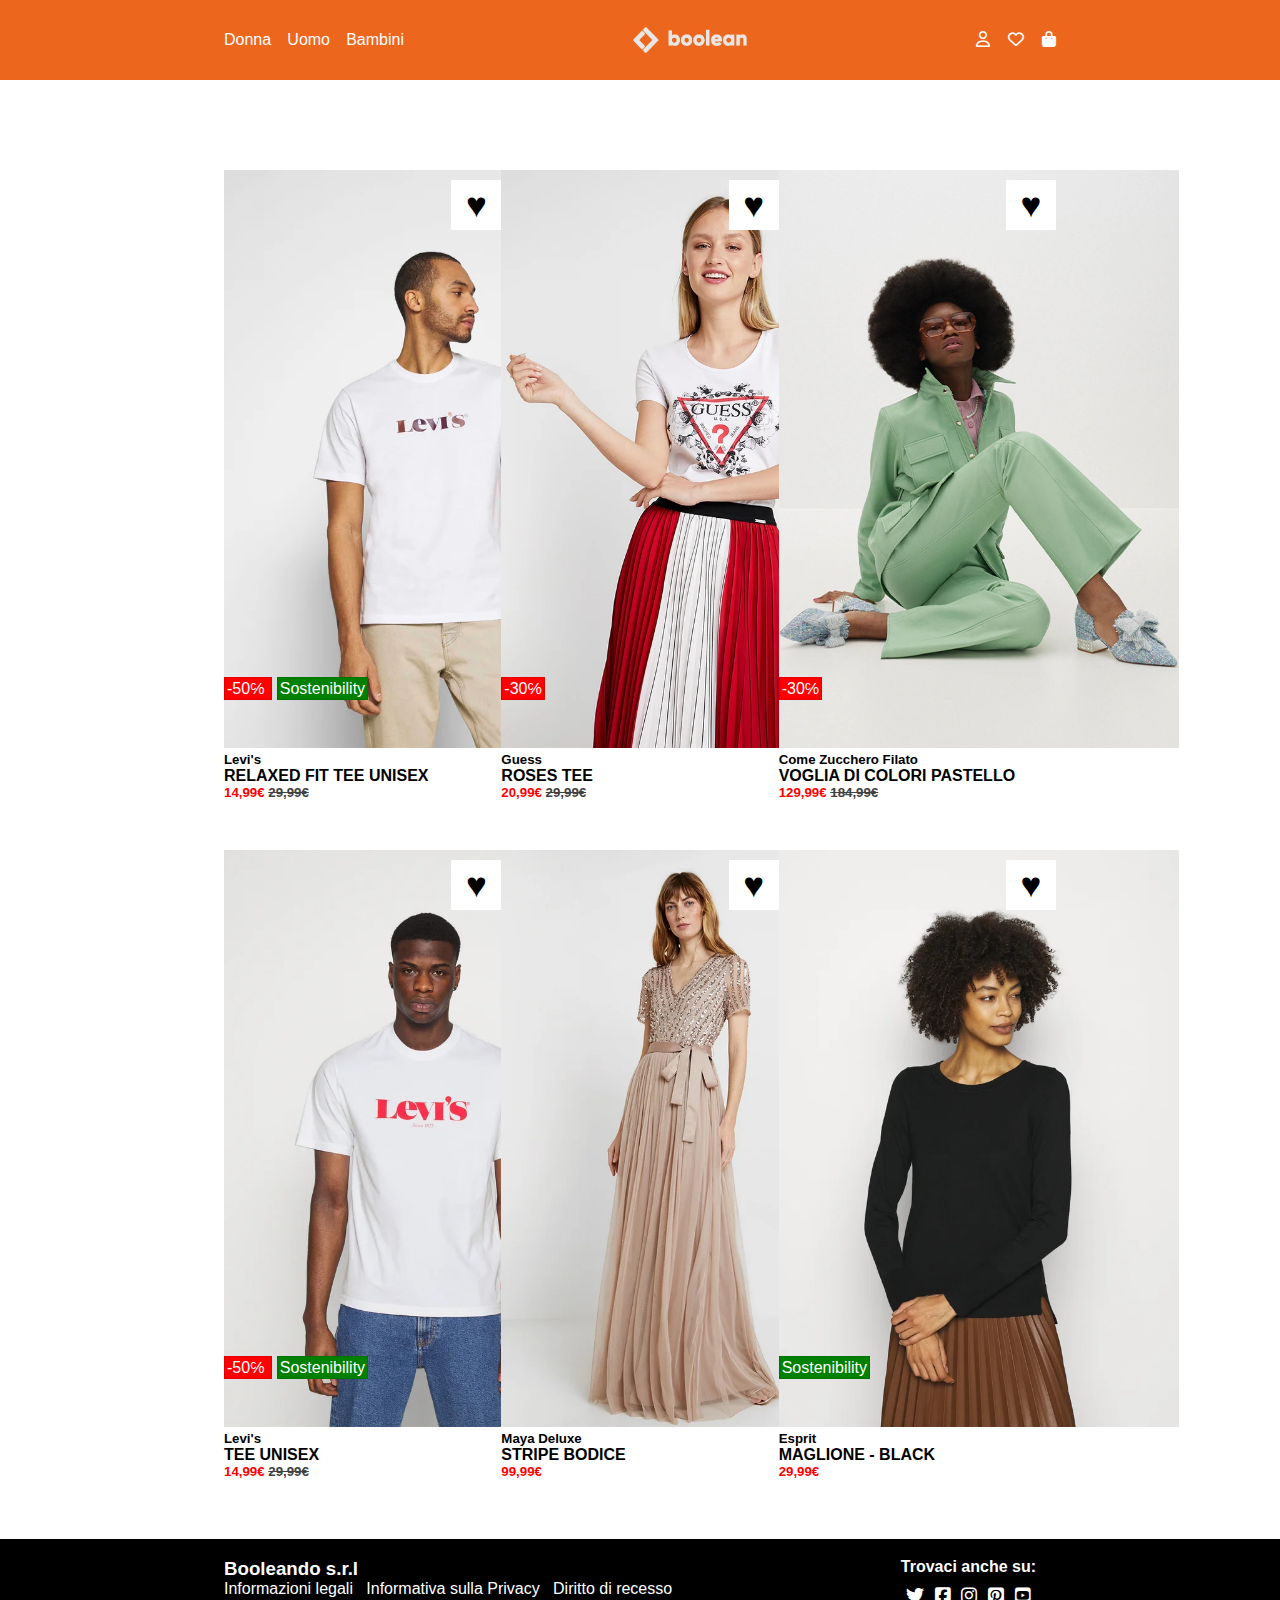
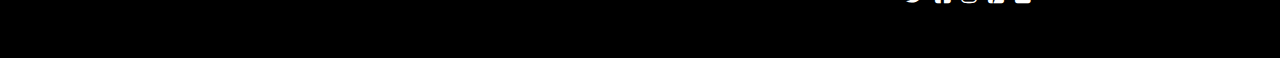
<file: index.html>
<!DOCTYPE html>
<html lang="en">
<head>
    <meta charset="UTF-8">
    <meta http-equiv="X-UA-Compatible" content="IE=edge">
    <meta name="viewport" content="width=device-width, initial-scale=1.0">
    <link rel="stylesheet" href="css/style.css">
    <link rel="stylesheet" href="https://cdnjs.cloudflare.com/ajax/libs/font-awesome/6.2.0/css/all.min.css">
    <title>Boolando</title>
</head>
<body>
    <!-- Header -->
    <header>
        <section class="header-center">

            <nav class="gender-text">
                <ul id="gender">
                    <li><a href="#">Donna</a></li> 
                    <li><a href="#">Uomo</a></li>
                    <li><a href="#">Bambini</a></li>
                </ul>
            </nav>

            <article id="logo">
               <a href="#"><img src="img/boolean-logo.png" alt="Logo"></a> 
            </article>

            <nav>
                <ul class="header-icons">
                    <li><a href="#"><i class="fa-regular fa-user"></i></a> </li>  
                    <li><a href="#"><i class="fa-regular fa-heart"></i></a></li> 
                    <li><a href="#"><i class="fa-solid fa-bag-shopping"></i></a></li>  
                </ul>
            </nav>

        </section>
    </header>
    <!-- Main -->
    <main>
        <!-- Row -->
        <div class="main-shop-grid">
            <section class="row">
                <article class="col">
                    <div class="wish-list">
                        <article class="wish-list-center">
                            <h3>&hearts;</h3>
                        </article>
                    </div>
                    <div class="percent-discount-sostenibility">
                        <span class="discount-percent">
                            -50&#8453; 
                        </span>
                        <span class="sostenibility">
                            Sostenibility
                        </span>
                    </div>
                    <img class="images-size" src="img/1.webp" alt="">
                    <img class="images-size hover" src="img/1b.webp" alt="">
                    <h5>Levi's</h5>
                    <h4>RELAXED FIT TEE UNISEX</h4>
                    <h5 class="price-color">14,99&euro; <span class="discount">29,99&euro;</span></h5>
                </article>
                <article class="col">
                    <div class="wish-list">
                        <article class="wish-list-center">
                            <h3>&hearts;</h3>
                        </article>
                    </div>
                    <div class="percent-discount-sostenibility">
                        <span class="discount-percent">
                            -30&#8453; 
                        </span>
                        <!-- <span class="sostenibility">
                            Sostenibility
                        </span> -->
                    </div>
                    <img class="images-size" src="img/2.webp" alt="">
                    <img class="images-size hover" src="img/2b.webp" alt="">
                    <h5>Guess</h5>
                    <h4>ROSES TEE</h4>
                    <h5 class="price-color">20,99&euro; <span class="discount">29,99&euro;</span></h5>
                </article>
                <article class="col">
                    <div class="wish-list">
                        <article class="wish-list-center">
                            <h3>&hearts;</h3>
                        </article>
                    </div>
                    <div class="percent-discount-sostenibility">
                        <span class="discount-percent">
                            -30&#8453; 
                        </span>
                        <!-- <span class="sostenibility">
                            Sostenibility
                        </span> -->
                    </div>
                    <img class="images-size" src="img/3.webp" alt="">
                    <img class="images-size hover" src="img/3b.webp" alt="">
                    <h5>Come Zucchero Filato</h5>
                    <h4>VOGLIA DI COLORI PASTELLO</h4>
                    <h5 class="price-color">129,99&euro; <span class="discount">184,99&euro;</span></h5>
                </article>
            </section>
        </div>
        <!-- Row -->
        <div class="main-shop-grid">
            <section class="row">
                <article class="col">
                    <div class="wish-list">
                        <article class="wish-list-center">
                            <h3>&hearts;</h3>
                        </article>
                    </div>
                    <div class="percent-discount-sostenibility">
                        <span class="discount-percent">
                            -50&#8453; 
                        </span>
                        <span class="sostenibility">
                            Sostenibility
                        </span>
                    </div>
                    <img class="images-size" src="img/4.webp" alt="">
                    <img class="images-size hover" src="img/4b.webp" alt="">
                    <h5>Levi's</h5>
                    <h4>TEE UNISEX</h4>
                    <h5 class="price-color">14,99&euro; <span class="discount">29,99&euro;</span></h5>
                </article>
                <article class="col">
                    <div class="wish-list">
                        <article class="wish-list-center">
                            <h3>&hearts;</h3>
                        </article>
                    </div>
                    <div class="percent-discount-sostenibility">
                        <!-- <span class="discount-percent">
                            -50&#8453; 
                        </span>
                        <span class="sostenibility">
                            Sostenibility
                        </span> -->
                    </div>
                    <img class="images-size" src="img/5.webp" alt="">
                    <img class="images-size hover" src="img/5b.webp" alt="">
                    <h5>Maya Deluxe</h5>
                    <h4>STRIPE BODICE</h4>
                    <h5 class="price-color">99,99&euro; <!-- <span class="discount">29,99&euro;</span> --></h5>
                </article>
                <article class="col">
                    <div class="wish-list">
                        <article class="wish-list-center">
                            <h3>&hearts;</h3>
                        </article>
                    </div>
                    <div class="percent-discount-sostenibility">
                        <!-- <span class="discount-percent">
                            -50&#8453; 
                        </span> -->
                        <span class="sostenibility">
                            Sostenibility
                        </span>
                    </div>
                    <img class="images-size" src="img/6.webp" alt="">
                    <img class="images-size hover" src="img/6b.webp" alt="">
                    <h5>Esprit</h5>
                    <h4>MAGLIONE - BLACK</h4>
                    <h5 class="price-color">29,99&euro; <!-- <span class="discount">29,99&euro;</span> --></h5>
                </article>
            </section>
        </div> 
    </main>
    <!-- Footer -->
    <footer>
        <section class="footer-center">
            <article class="footer-txt">
                <h3>Booleando s.r.l</h3>
                <p>Informazioni legali &nbsp; Informativa sulla Privacy &nbsp; Diritto di recesso</p> 
            </article>
            <article class="footer-txt">
                <h4>Trovaci anche su:</h4>
                <div class="socials-icon">
                   <a href="#"><i class="fa-brands fa-twitter"></i></a> 
                   <a href="#"><i class="fa-brands fa-square-facebook"></i></a> 
                   <a href="#"><i class="fa-brands fa-instagram"></i></a> 
                   <a href="#"><i class="fa-brands fa-square-pinterest"></i></a> 
                   <a href="#"><i class="fa-brands fa-square-youtube"></i></a> 
                </div>
            </article>
        </section>
    </footer>
</body>
</html>
</file>
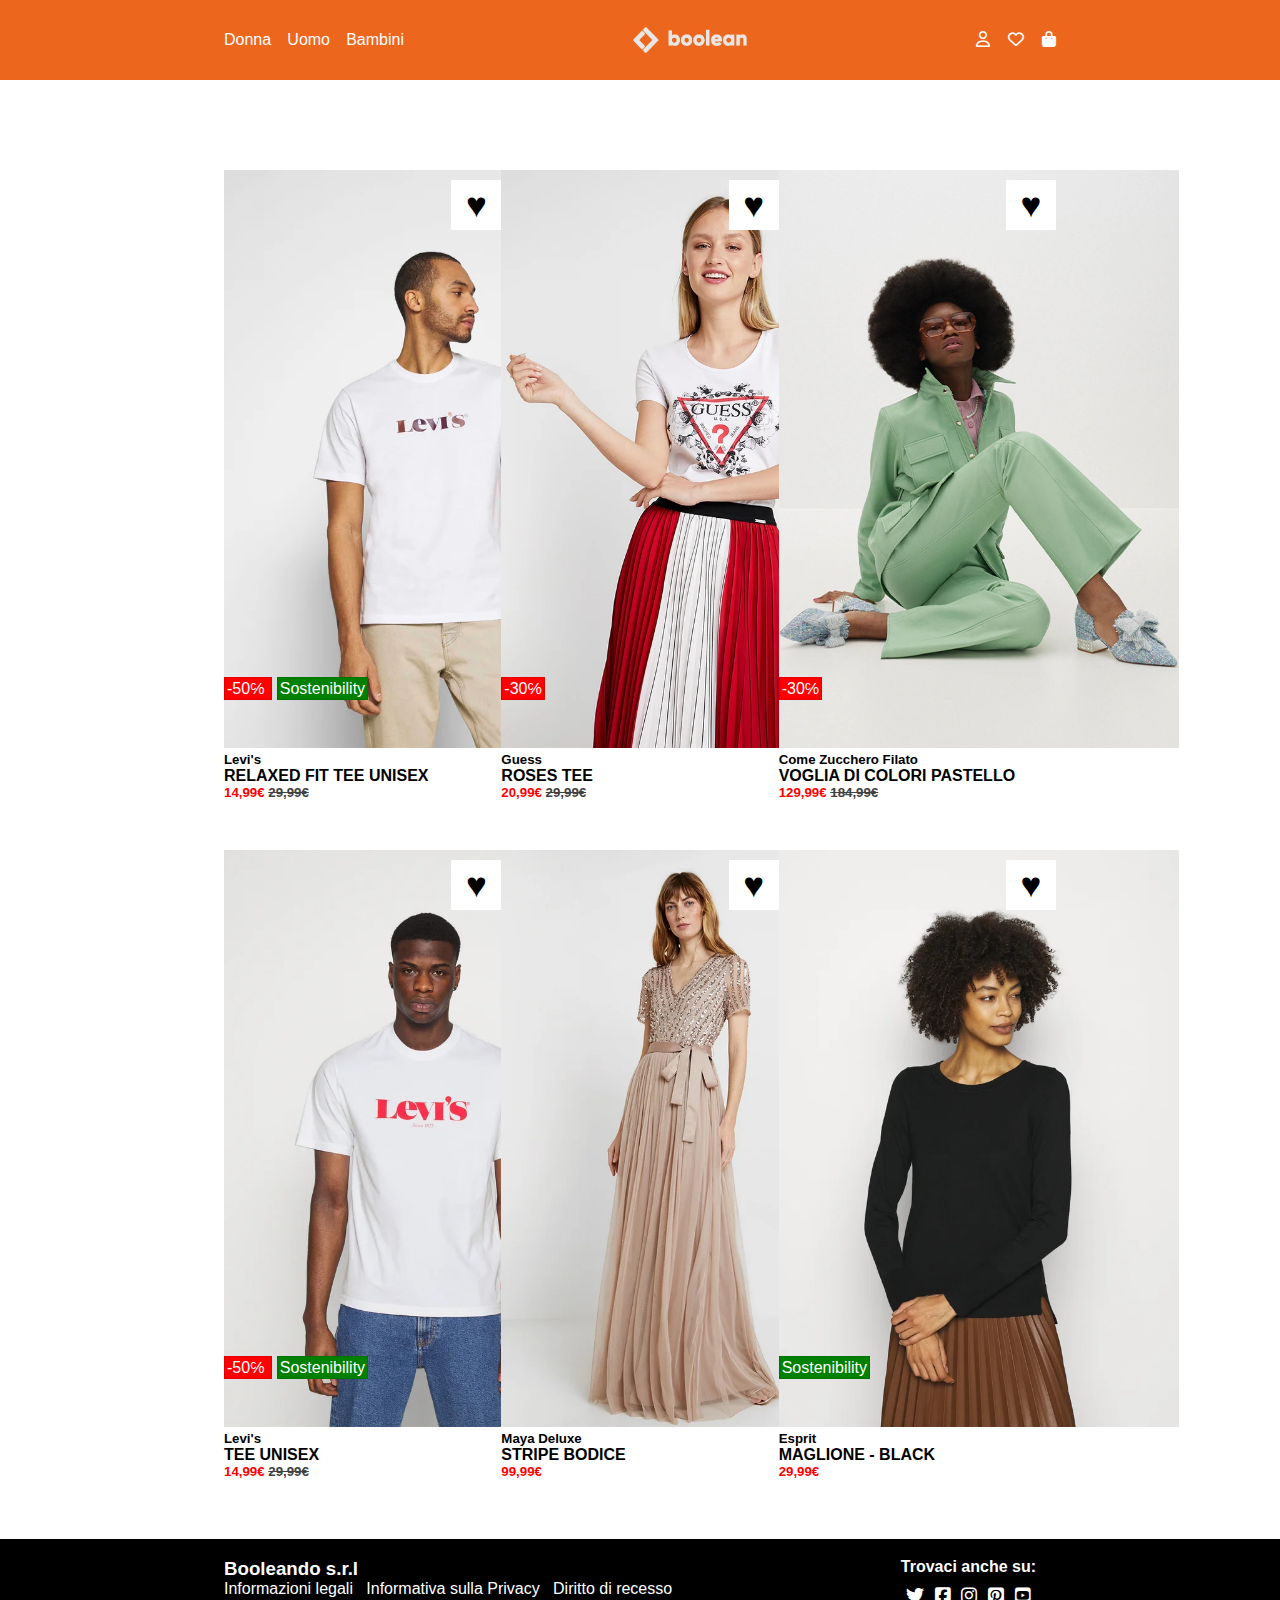
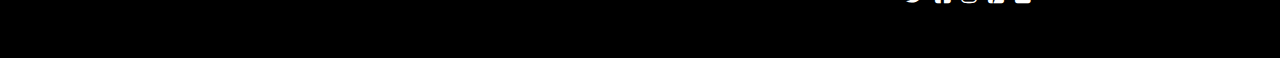
<file: bonus/index.html>
<!DOCTYPE html>
<html lang="en">
<head>
    <meta charset="UTF-8">
    <meta http-equiv="X-UA-Compatible" content="IE=edge">
    <meta name="viewport" content="width=device-width, initial-scale=1.0">
    <link rel="stylesheet" href="css/style.css">
    <link rel="stylesheet" href="https://cdnjs.cloudflare.com/ajax/libs/font-awesome/6.2.0/css/all.min.css">
    <title>Boolando</title>
</head>
<body>
    <!-- Header -->
    <header>
        <section class="header-center">

            <nav class="gender-text">
                <ul id="gender">
                    <li><a href="#">Donna</a></li> 
                    <li><a href="#">Uomo</a></li>
                    <li><a href="#">Bambini</a></li>
                </ul>
            </nav>

            <article id="logo">
               <a href="#"><img src="img/boolean-logo.png" alt="Logo"></a> 
            </article>

            <nav>
                <ul class="header-icons">
                    <li><a href="#"><i class="fa-regular fa-user"></i></a> </li>  
                    <li><a href="#"><i class="fa-regular fa-heart"></i></a></li> 
                    <li><a href="#"><i class="fa-solid fa-bag-shopping"></i></a></li>  
                </ul>
            </nav>

        </section>
    </header>
    <!-- Main -->
    <main>
        <!-- Row -->
        <div class="main-shop-grid">
            <section class="row">
                <article class="col">
                    <div class="wish-list">
                        <article class="wish-list-center">
                           <a href="#"><h3>&hearts;</h3></a> 
                        </article>
                    </div>
                    <div class="percent-discount-sostenibility">
                        <span class="discount-percent">
                            -50&#8453; 
                        </span>
                        <span class="sostenibility">
                            Sostenibility
                        </span>
                    </div>
                    <img class="images-size" src="img/1.webp" alt="">
                    <img class="images-size hover" src="img/1b.webp" alt="">
                    <h5>Levi's</h5>
                    <h4>RELAXED FIT TEE UNISEX</h4>
                    <h5 class="price-color">14,99&euro; <span class="discount">29,99&euro;</span></h5>
                </article>
                <article class="col">
                    <div class="wish-list">
                        <article class="wish-list-center">
                            <a href="#"><h3>&hearts;</h3></a>
                        </article>
                    </div>
                    <div class="percent-discount-sostenibility">
                        <span class="discount-percent">
                            -30&#8453; 
                        </span>
                        <!-- <span class="sostenibility">
                            Sostenibility
                        </span> -->
                    </div>
                    <img class="images-size" src="img/2.webp" alt="">
                    <img class="images-size hover" src="img/2b.webp" alt="">
                    <h5>Guess</h5>
                    <h4>ROSES TEE</h4>
                    <h5 class="price-color">20,99&euro; <span class="discount">29,99&euro;</span></h5>
                </article>
                <article class="col">
                    <div class="wish-list">
                        <article class="wish-list-center">
                            <a href="#"><h3>&hearts;</h3></a>
                        </article>
                    </div>
                    <div class="percent-discount-sostenibility">
                        <span class="discount-percent">
                            -30&#8453; 
                        </span>
                        <!-- <span class="sostenibility">
                            Sostenibility
                        </span> -->
                    </div>
                    <img class="images-size" src="img/3.webp" alt="">
                    <img class="images-size hover" src="img/3b.webp" alt="">
                    <h5>Come Zucchero Filato</h5>
                    <h4>VOGLIA DI COLORI PASTELLO</h4>
                    <h5 class="price-color">129,99&euro; <span class="discount">184,99&euro;</span></h5>
                </article>
            </section>
        </div>
        <!-- Row -->
        <div class="main-shop-grid">
            <section class="row">
                <article class="col">
                    <div class="wish-list">
                        <article class="wish-list-center">
                            <a href="#"><h3>&hearts;</h3></a>
                        </article>
                    </div>
                    <div class="percent-discount-sostenibility">
                        <span class="discount-percent">
                            -50&#8453; 
                        </span>
                        <span class="sostenibility">
                            Sostenibility
                        </span>
                    </div>
                    <img class="images-size" src="img/4.webp" alt="">
                    <img class="images-size hover" src="img/4b.webp" alt="">
                    <h5>Levi's</h5>
                    <h4>TEE UNISEX</h4>
                    <h5 class="price-color">14,99&euro; <span class="discount">29,99&euro;</span></h5>
                </article>
                <article class="col">
                    <div class="wish-list">
                        <article class="wish-list-center">
                            <a href="#"><h3>&hearts;</h3></a>
                        </article>
                    </div>
                    <div class="percent-discount-sostenibility">
                        <!-- <span class="discount-percent">
                            -50&#8453; 
                        </span>
                        <span class="sostenibility">
                            Sostenibility
                        </span> -->
                    </div>
                    <img class="images-size" src="img/5.webp" alt="">
                    <img class="images-size hover" src="img/5b.webp" alt="">
                    <h5>Maya Deluxe</h5>
                    <h4>STRIPE BODICE</h4>
                    <h5 class="price-color">99,99&euro; <!-- <span class="discount">29,99&euro;</span> --></h5>
                </article>
                <article class="col">
                    <div class="wish-list">
                        <article class="wish-list-center">
                            <a href="#"><h3>&hearts;</h3></a>
                        </article>
                    </div>
                    <div class="percent-discount-sostenibility">
                        <!-- <span class="discount-percent">
                            -50&#8453; 
                        </span> -->
                        <span class="sostenibility">
                            Sostenibility
                        </span>
                    </div>
                    <img class="images-size" src="img/6.webp" alt="">
                    <img class="images-size hover" src="img/6b.webp" alt="">
                    <h5>Esprit</h5>
                    <h4>MAGLIONE - BLACK</h4>
                    <h5 class="price-color">29,99&euro; <!-- <span class="discount">29,99&euro;</span> --></h5>
                </article>
            </section>
        </div> 
    </main>
    <!-- Footer -->
    <footer>
        <section class="footer-center">
            <article class="footer-txt">
                <h3>Booleando s.r.l</h3>
                <p>Informazioni legali &nbsp; Informativa sulla Privacy &nbsp; Diritto di recesso</p> 
            </article>
            <article class="footer-txt">
                <h4>Trovaci anche su:</h4>
                <div class="socials-icon">
                   <a href="#"><i class="fa-brands fa-twitter"></i></a> 
                   <a href="#"><i class="fa-brands fa-square-facebook"></i></a> 
                   <a href="#"><i class="fa-brands fa-instagram"></i></a> 
                   <a href="#"><i class="fa-brands fa-square-pinterest"></i></a> 
                   <a href="#"><i class="fa-brands fa-square-youtube"></i></a> 
                </div>
            </article>
        </section>
    </footer>
</body>
</html>
</file>
<file: css/style.css>
*{
    margin: 0;
    padding: 0;
    box-sizing: border-box;
}
body{
    font-family:Whitney, 'Helvetica Neue', Helvetica, Arial, sans-serif;
 }
header{
    display: flex;
    justify-content: center;
    height: 80px;
    width: 100%;
    background-color: rgb(236, 102, 30);
    position: fixed;
    z-index: 500;
}
.header-center{
    display: flex;
    justify-content: center;
    justify-content: space-between;
    align-items: center;
    width: 65%;
    /* background-color: aquamarine; */
}
/* Class Gender Txt */
.gender-text ul{
    display: flex;
    align-items: center;
    justify-content: space-between;
    width: 180px;
}
.gender-text #gender li{
    list-style-type: none; 
}
.gender-text ul li a{
    text-decoration: none;
    color: #fff;
}
.gender-text ul li a:hover{
    text-decoration: underline;
}
/* Logo */
#logo a{
    display: flex;
    justify-content: center;
}
#logo img{
    width: 20%;
}
/* Icons */
.header-icons{
    display: flex;
    justify-content: space-between;
    width: 80px;
}
.header-icons li{
    list-style-type: none;
}
.header-icons li a i{
    cursor: pointer;
    color: #fff;
}
.header-icons a i:hover{
    color: rgb(189, 189, 189);
}




/* Main */
main{
    min-height: 1300px;
    padding-top: 120px;
    /* DEBUG */
    /* border: solid black 5px; */
    /* background-color: brown; */
}
.main-shop-grid{
    display: flex;
    justify-content: center;
    margin-top: 50px;
}
.row{
    display: flex;
    justify-content: space-evenly;
    width: 65%;
    min-height: 200px;
    /* DEBUG */
    /* background-color: blue; */
}
.col{
    min-width: 200px;
    min-height: 300px;
    position: relative;
    background-color: #fff;
    /* DEBUG */
    /* border: solid black 1px; */
}
/* Wish List */
.wish-list{
    width: 50px;
    height: 50px;
    position: absolute;
    right: 0;
    top: 10px;
    background-color: #fff;
    
}
.wish-list-center{
    display: flex;
    justify-content: center;
    align-items: center;
    font-size: 30px;
    height: 50px;
}
/* Percent-Discount-Sostenibility */
.percent-discount-sostenibility{
    min-width: 100px;
    height: 20px;
    position: absolute;
    bottom: 100px;
    /* DEBUG */
    /* background-color: rgb(15, 218, 59); */
}
.discount-percent, .sostenibility{
    padding: 2px;
    border: solid rgb(0, 0, 0, 0.1) 1px;
    color: #fff;
}
.discount-percent{
    background-color: red;
    margin-right: 5px;
}
.sostenibility{
    background-color: green;
}
.images-size{
    width: 400px;
}
/* IMAGES HOVER */
.images-size.hover{
    display: none;
}
.col:hover .images-size{
    display: none;
}
.col:hover .images-size.hover{
    display: block;
}

.discount{
    text-decoration: line-through;
    color: rgb(65, 65, 65);
}
.price-color{
    color: red;
}



/* Footer */
footer{
    display: flex;
    justify-content: center;
    width: 100%;
    min-height: 100px;
    background-color: black;
    margin-top: 60px;
}
.footer-center{
    display: flex;
    justify-content: space-between;
    margin-top: 1.5%;
    width: 65%;
    height: 100px;
    /* DEBUG */
    /* background-color: aquamarine; */
}
.footer-txt{
    padding-right: 20px;
    min-width: 100px;
    height: 20px;
    color: #fff;
    /* DEBUG */
    /* background-color: rgb(255, 255, 255); */
}
.socials-icon{
    display: flex;
    justify-content: space-around;
    font-size: 18px;
    margin-top: 10px;
}
.socials-icon a i{
    color: #fff;
}
.socials-icon a i:hover{
    color: rgb(179, 179, 179);
}
</file>
<file: bonus/css/style.css>
*{
    margin: 0;
    padding: 0;
    box-sizing: border-box;
}
body{
    font-family:Whitney, 'Helvetica Neue', Helvetica, Arial, sans-serif;
 }
header{
    display: flex;
    justify-content: center;
    height: 80px;
    width: 100%;
    background-color: rgb(236, 102, 30);
    position: fixed;
    z-index: 500;
}
.header-center{
    display: flex;
    justify-content: center;
    justify-content: space-between;
    align-items: center;
    width: 65%;
    /* background-color: aquamarine; */
}
/* Class Gender Txt */
.gender-text ul{
    display: flex;
    align-items: center;
    justify-content: space-between;
    width: 180px;
}
.gender-text #gender li{
    list-style-type: none; 
}
.gender-text ul li a{
    text-decoration: none;
    color: #fff;
}
.gender-text ul li a:hover{
    text-decoration: underline;
}
/* Logo */
#logo a{
    display: flex;
    justify-content: center;
}
#logo img{
    width: 20%;
}
/* Icons */
.header-icons{
    display: flex;
    justify-content: space-between;
    width: 80px;
}
.header-icons li{
    list-style-type: none;
}
.header-icons li a i{
    cursor: pointer;
    color: #fff;
}
.header-icons a i:hover{
    color: rgb(189, 189, 189);
}




/* Main */
main{
    min-height: 1300px;
    padding-top: 120px;
    /* DEBUG */
    /* border: solid black 5px; */
    /* background-color: brown; */
}
.main-shop-grid{
    display: flex;
    justify-content: center;
    margin-top: 50px;
}
.row{
    display: flex;
    justify-content: space-evenly;
    width: 65%;
    min-height: 200px;
    /* DEBUG */
    /* background-color: blue; */
}
.col{
    min-width: 200px;
    min-height: 300px;
    position: relative;
    background-color: #fff;
    /* DEBUG */
    /* border: solid black 1px; */
}
/* Wish List */
.wish-list{
    width: 50px;
    height: 50px;
    position: absolute;
    right: 0;
    top: 10px;
    background-color: #fff;
    
}
.wish-list-center{
    display: flex;
    justify-content: center;
    align-items: center;
    font-size: 30px;
    height: 50px;
}
.wish-list-center a{
    text-decoration: none;
    color: #000;
    cursor: pointer;
}
.wish-list:hover .wish-list-center h3 {
    color: red;
}   
/* Percent-Discount-Sostenibility */
.percent-discount-sostenibility{
    min-width: 100px;
    height: 20px;
    position: absolute;
    bottom: 100px;
    /* DEBUG */
    /* background-color: rgb(15, 218, 59); */
}
.discount-percent, .sostenibility{
    padding: 2px;
    border: solid rgb(0, 0, 0, 0.1) 1px;
    color: #fff;
}
.discount-percent{
    background-color: red;
    margin-right: 5px;
}
.sostenibility{
    background-color: green;
}
.images-size{
    width: 400px;
}
/* IMAGES HOVER */
.images-size.hover{
    display: none;
}
.col:hover .images-size{
    display: none;
}
.col:hover .images-size.hover{
    display: block;
}

.discount{
    text-decoration: line-through;
    color: rgb(65, 65, 65);
}
.price-color{
    color: red;
}



/* Footer */
footer{
    display: flex;
    justify-content: center;
    width: 100%;
    min-height: 100px;
    background-color: black;
    margin-top: 60px;
}
.footer-center{
    display: flex;
    justify-content: space-between;
    margin-top: 1.5%;
    width: 65%;
    height: 100px;
    /* DEBUG */
    /* background-color: aquamarine; */
}
.footer-txt{
    padding-right: 20px;
    min-width: 100px;
    height: 20px;
    color: #fff;
    /* DEBUG */
    /* background-color: rgb(255, 255, 255); */
}
.socials-icon{
    display: flex;
    justify-content: space-around;
    font-size: 18px;
    margin-top: 10px;
}
.socials-icon a i{
    color: #fff;
}
.socials-icon a i:hover{
    color: rgb(179, 179, 179);
}
</file>
